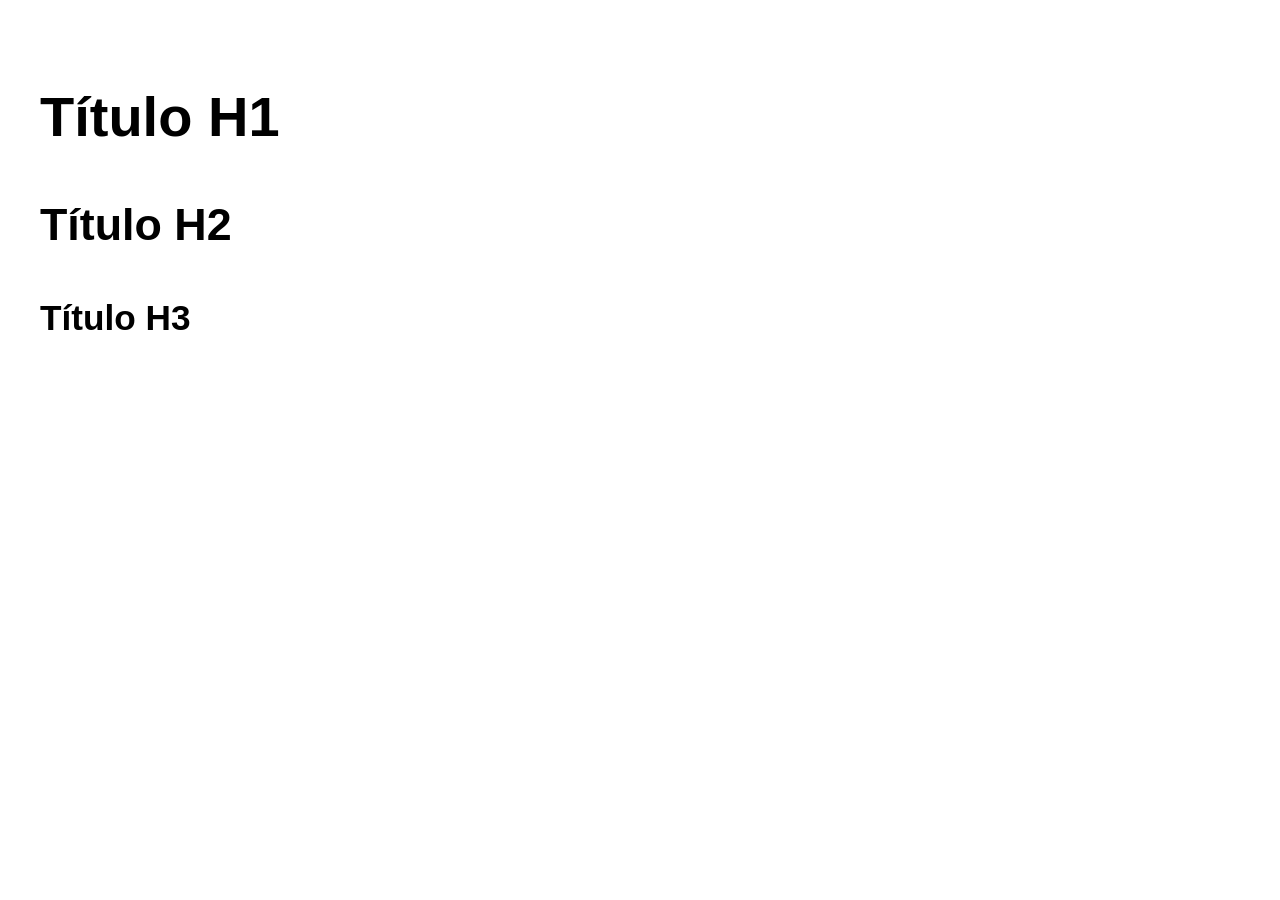
<file: semana26/semana-26.html>
<!DOCTYPE html>
<html lang="pt-BR">
<head>
  <meta charset="UTF-8">
  <title>Escala Tipográfica Fluida</title>
  <link rel="stylesheet" href="style.css">

</head>
<body>
  <h1>Título H1</h1>
  <h2>Título H2</h2>
  <h3>Título H3</h3>
</body>
</html>
</file>
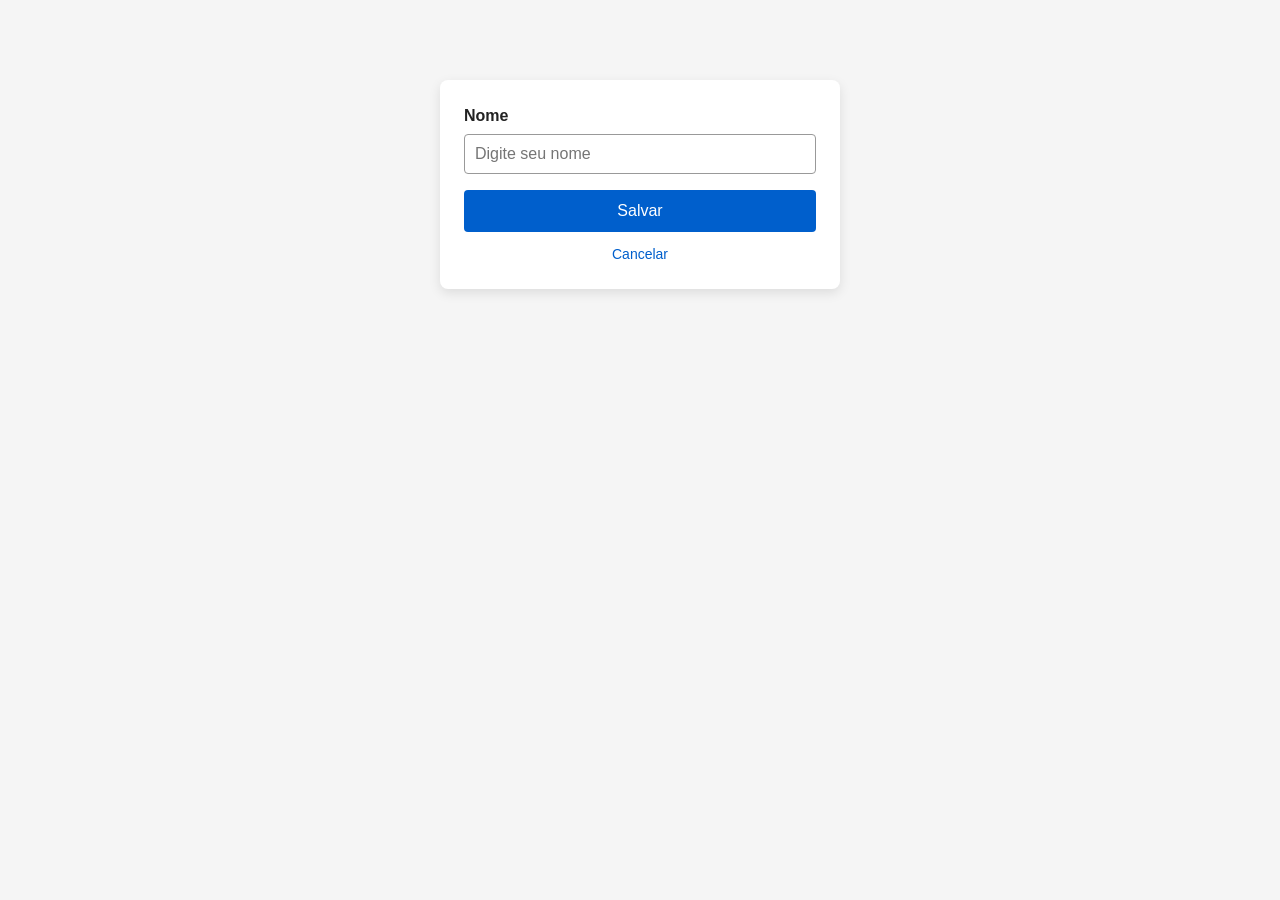
<file: semana27/semana-27.html>
<!DOCTYPE html>
<html lang="en">
<head>
    <meta charset="UTF-8">
    <meta name="viewport" content="width=device-width, initial-scale=1.0">
    <title>Document</title>
    <link rel="stylesheet" href="style.css">
</head>
<body>
    <header>
        <a href="#conteudo">Pular para conteúdo</a>
      </header>
      
      <main id="conteudo">
        <div class="card">
          <label for="nome">Nome</label>
          <input type="text" id="nome" placeholder="Digite seu nome">
      
          <button onclick="salvar()">
            Salvar
          </button>

          <a href="/cancelar">
            Cancelar
          </a>
        </div>
      </main>



</body>
</html>
</file>
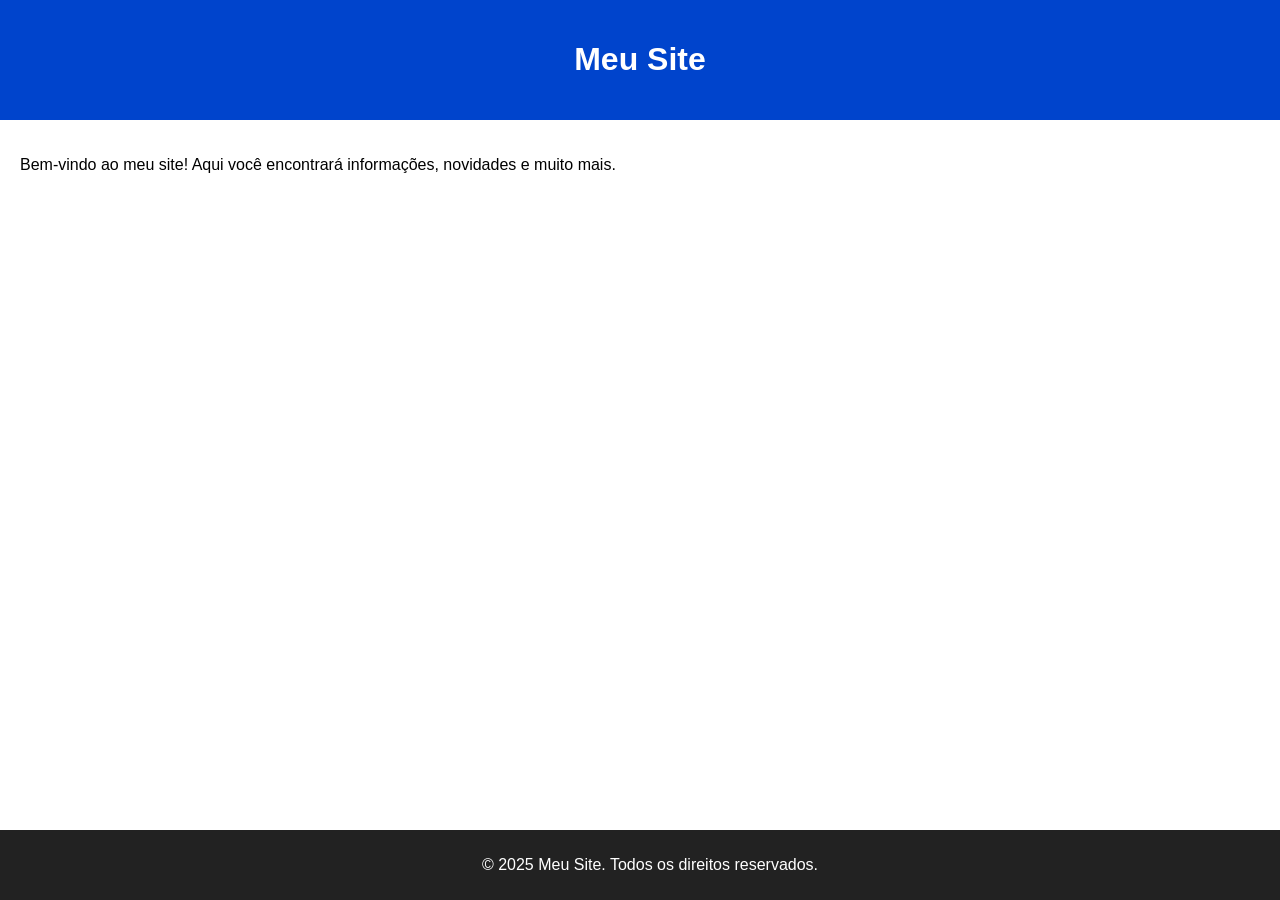
<file: 2BIM/atividade1/Estrutura-basica.html>
<!DOCTYPE html>
<html lang="pt-BR">
<head>
    <meta charset="UTF-8">
    <meta name="viewport" content="width=device-width, initial-scale=1.0">
    <title>Meu Site</title>
    <style>
        body {
            font-family: Arial, sans-serif;
            margin: 0;
            padding: 0;
        }
        header {
            background-color: #0044cc;
            color: white;
            text-align: center;
            padding: 20px;
        }
        main {
            padding: 20px;
        }
        footer {
            background-color: #222;
            color: white;
            text-align: center;
            padding: 10px;
            position: fixed;
            width: 100%;
            bottom: 0;
        }
    </style>
</head>
<body>

    <header>
        <h1>Meu Site</h1>
    </header>

    <main>
        <p>Bem-vindo ao meu site! Aqui você encontrará informações, novidades e muito mais.</p>
    </main>

    <footer>
        <p>&copy; 2025 Meu Site. Todos os direitos reservados.</p>
    </footer>

</body>
</html>
</file>
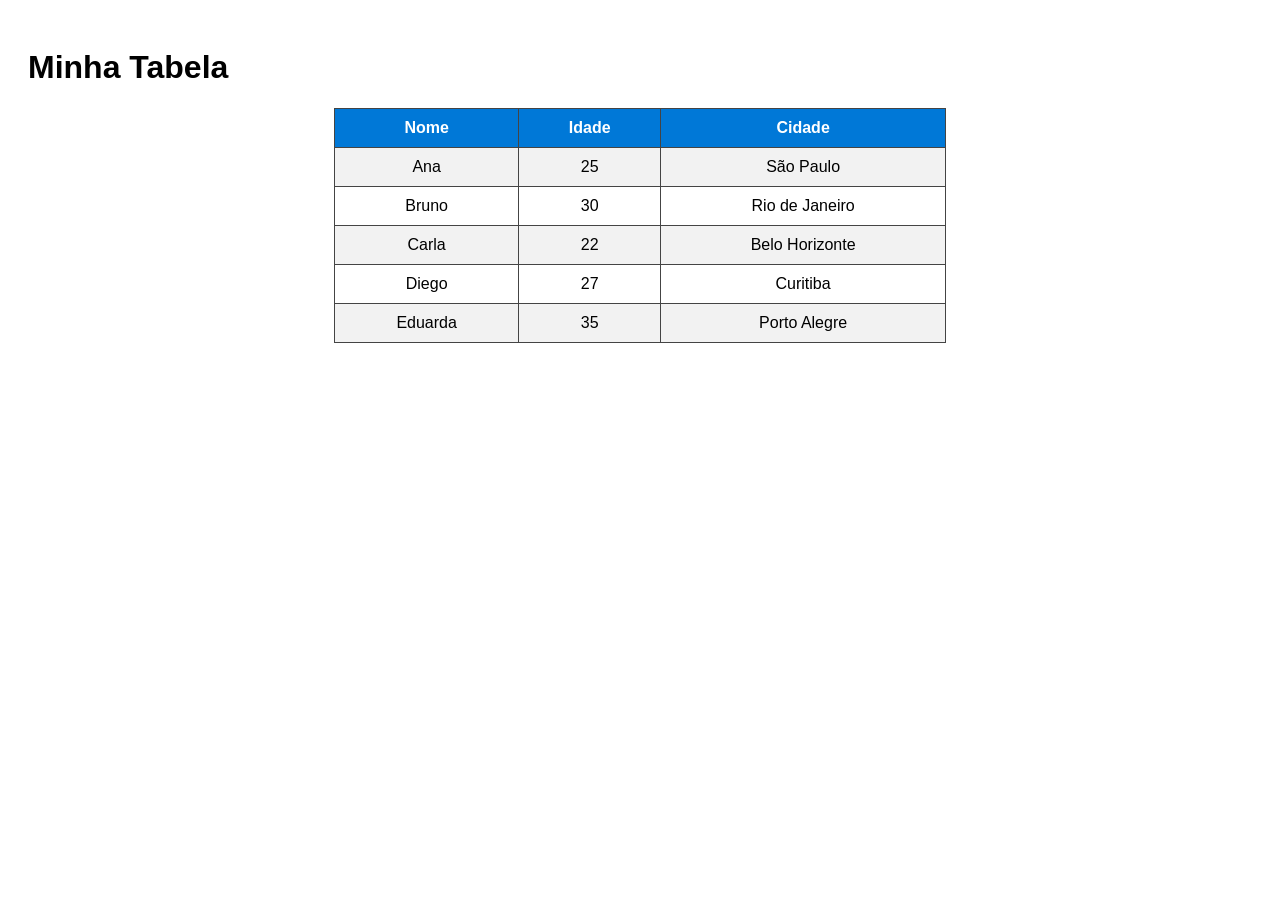
<file: 2BIM/atividade2/minha-tabela.html>
<!DOCTYPE html>
<html lang="pt-BR">
<head>
    <meta charset="UTF-8">
    <meta name="viewport" content="width=device-width, initial-scale=1.0">
    <title>Minha Tabela</title>
    <style>
        body {
            font-family: Arial, sans-serif;
            padding: 20px;
        }
        table {
            width: 50%;
            border-collapse: collapse;
            margin: 0 auto;
        }
        th, td {
            border: 1px solid #444;
            padding: 10px;
            text-align: center;
        }
        th {
            background-color: #0078d7;
            color: white;
        }
        tr:nth-child(even) {
            background-color: #f2f2f2;
        }
    </style>
</head>
<body>

    <h1>Minha Tabela</h1>

    <table>
        <tr>
            <th>Nome</th>
            <th>Idade</th>
            <th>Cidade</th>
        </tr>
        <tr>
            <td>Ana</td>
            <td>25</td>
            <td>São Paulo</td>
        </tr>
        <tr>
            <td>Bruno</td>
            <td>30</td>
            <td>Rio de Janeiro</td>
        </tr>
        <tr>
            <td>Carla</td>
            <td>22</td>
            <td>Belo Horizonte</td>
        </tr>
        <tr>
            <td>Diego</td>
            <td>27</td>
            <td>Curitiba</td>
        </tr>
        <tr>
            <td>Eduarda</td>
            <td>35</td>
            <td>Porto Alegre</td>
        </tr>
    </table>

</body>
</html>
</file>
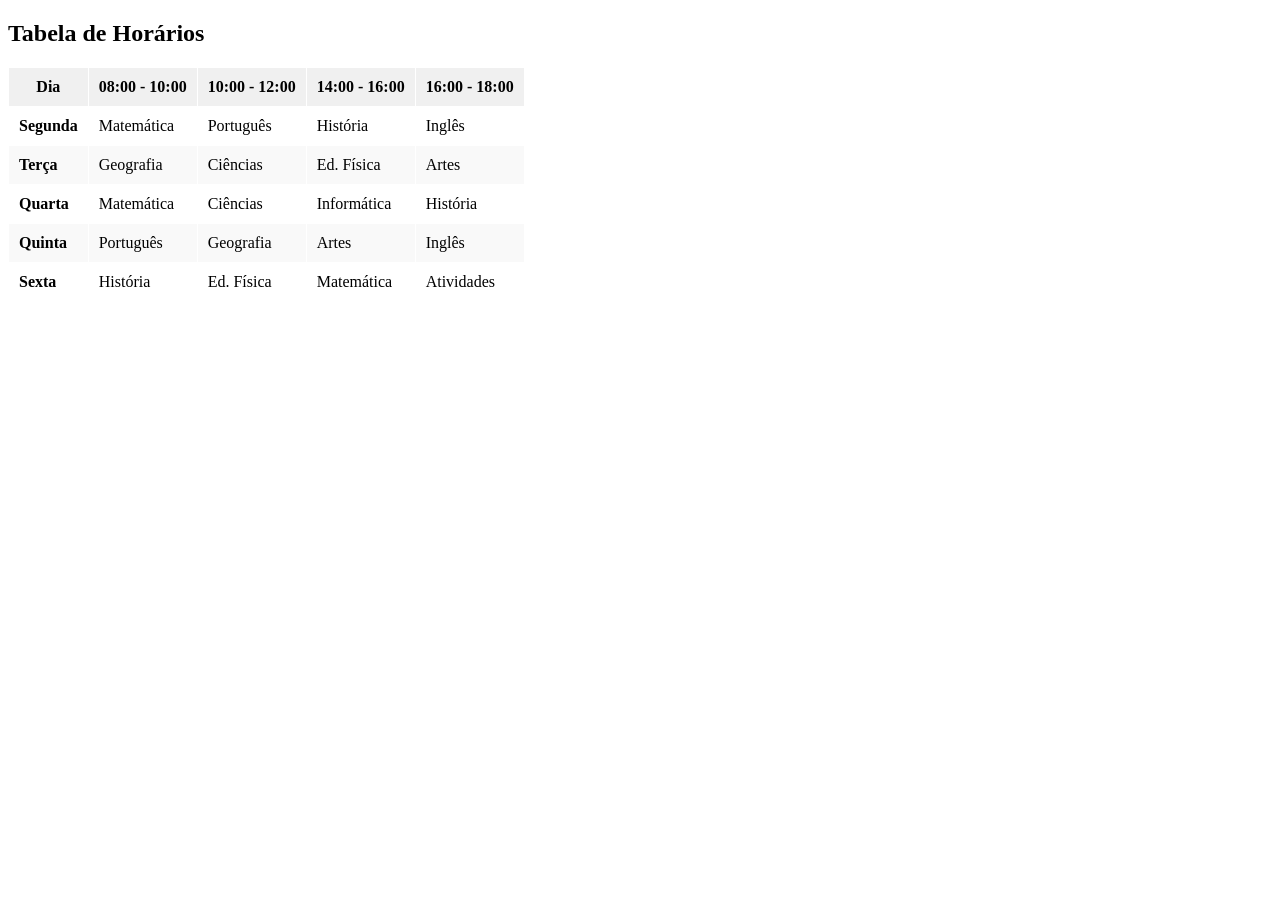
<file: 2BIM/atividade3/tabela-horarios.html>
<!DOCTYPE html>
<html lang="pt-br">
<head>
    <meta charset="UTF-8">
    <title>Tabela de Horários</title>
</head>
<body>

    <h2>Tabela de Horários</h2>

    <table borde="4" cellpadding="10" cellspacing="1" >
        <tr style="background-color: #f0f0f0;">
            <th>Dia</th>
            <th>08:00 - 10:00</th>
            <th>10:00 - 12:00</th>
            <th>14:00 - 16:00</th>
            <th>16:00 - 18:00</th>
        </tr>

        <tr>
            <td><b>Segunda</b></td>
            <td>Matemática</td>
            <td>Português</td>
            <td>História</td>
            <td>Inglês</td>
        </tr>

        <tr style="background-color: #f9f9f9;">
            <td><b>Terça</b></td>
            <td>Geografia</td>
            <td>Ciências</td>
            <td>Ed. Física</td>
            <td>Artes</td>
        </tr>

        <tr>
            <td><b>Quarta</b></td>
            <td>Matemática</td>
            <td>Ciências</td>
            <td>Informática</td>
            <td>História</td>
        </tr>

        <tr style="background-color: #f9f9f9;">
            <td><b>Quinta</b></td>
            <td>Português</td>
            <td>Geografia</td>
            <td>Artes</td>
            <td>Inglês</td>
        </tr>

        <tr>
            <td><b>Sexta</b></td>
            <td>História</td>
            <td>Ed. Física</td>
            <td>Matemática</td>
            <td>Atividades</td>
        </tr>
    </table>

</body>
</html>
</file>
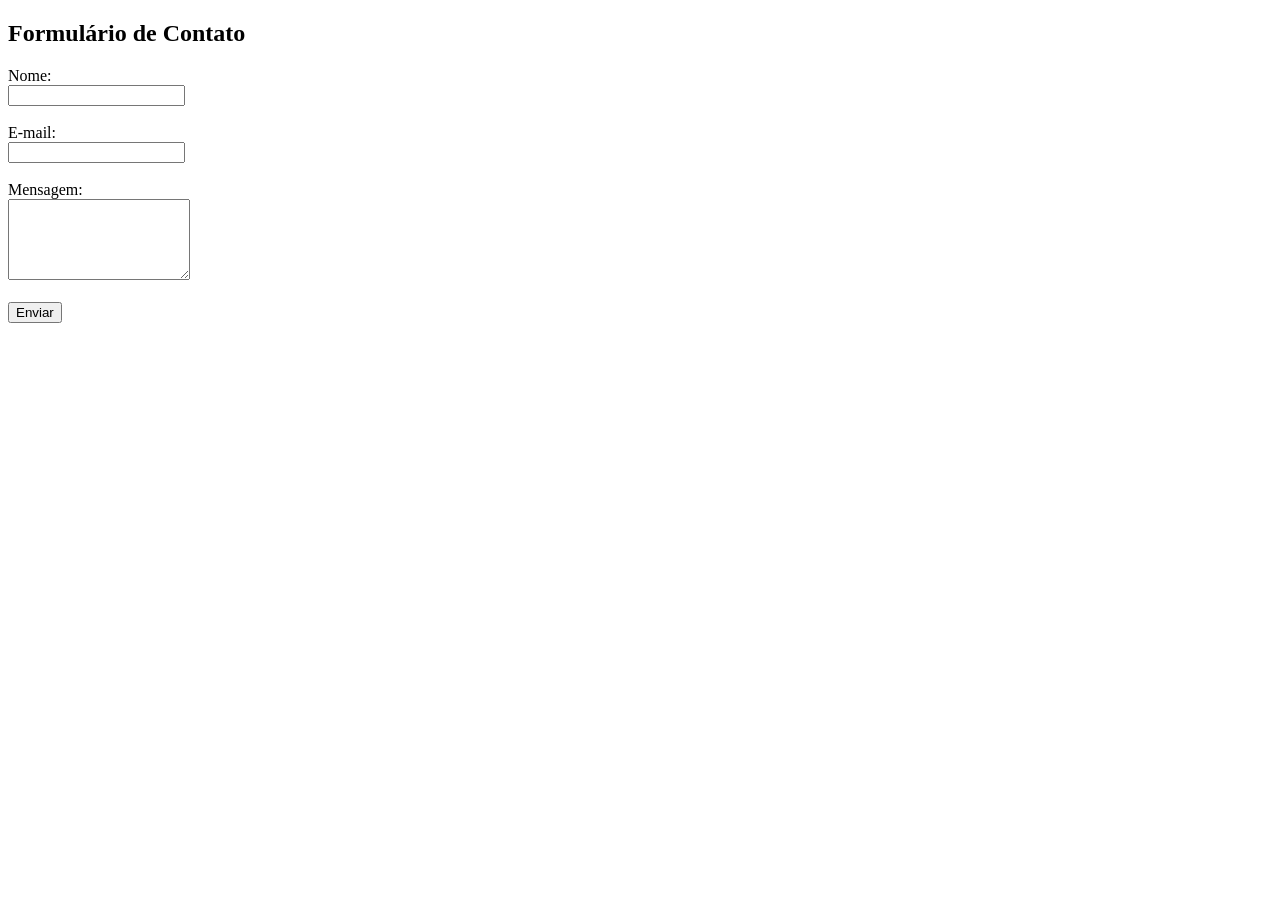
<file: 2BIM/atividade4/form-contato.html>
<!DOCTYPE html>
<html lang="pt-br">
<head>
    <meta charset="UTF-8">
    <title>Formulário Simples</title>
</head>
<body>

    <h2>Formulário de Contato</h2>

    <form action="" method="post">
        
        <label for="nome">Nome:</label><br>
        <input type="text" id="nome" name="nome" required><br><br>

        <label for="email">E-mail:</label><br>
        <input type="email" id="email" name="email" required><br><br>

        <label for="mensagem">Mensagem:</label><br>
        <textarea id="mensagem" name="mensagem" rows="5" required></textarea><br><br>

        <button type="submit">Enviar</button>

    </form>

</body>
</html>
</file>
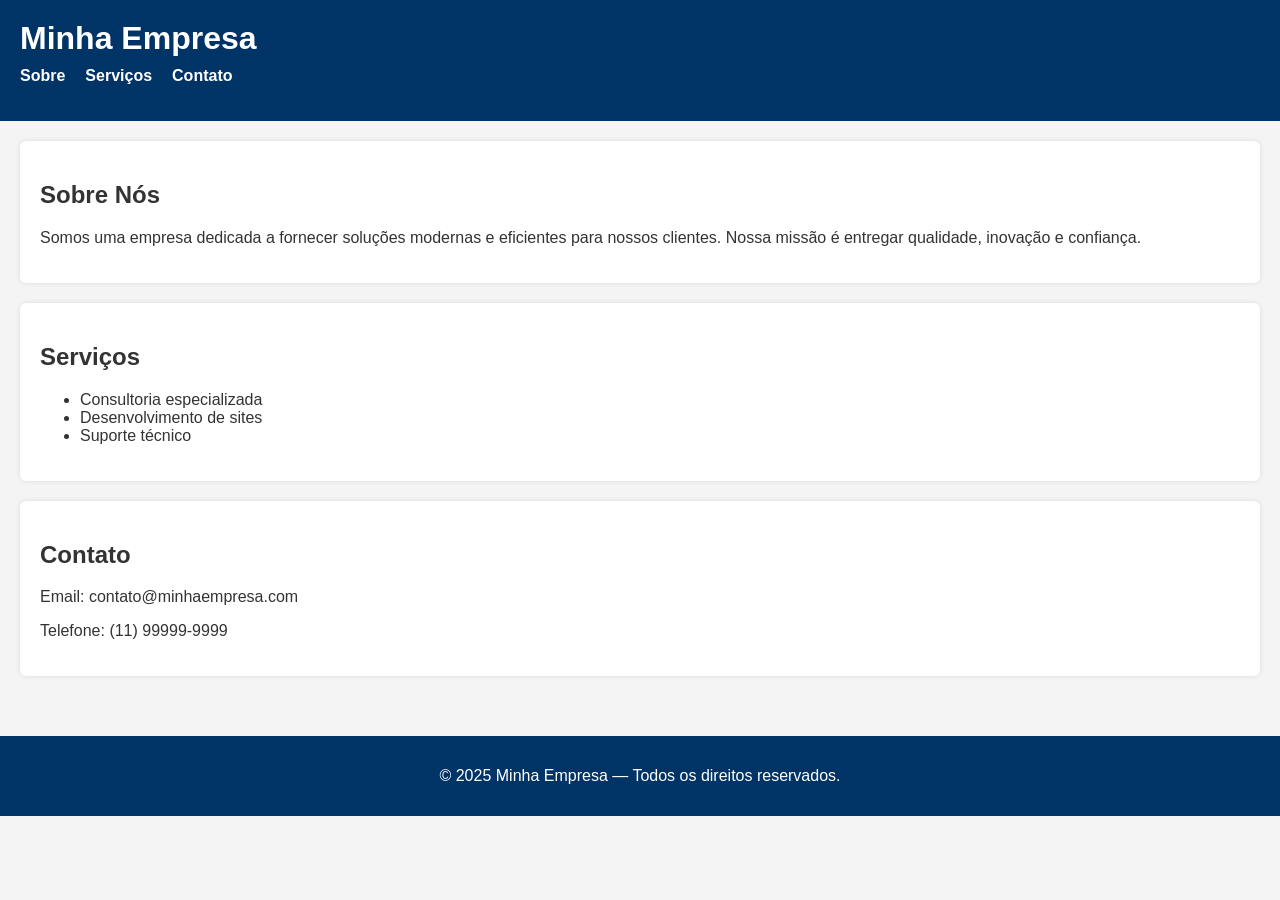
<file: 2BIM/atividade5/pagina-institucional.html>
<!DOCTYPE html>
<html lang="pt-br">
<head>
    <meta charset="UTF-8">
    <title>Página Institucional</title>
    <link rel="stylesheet" href="style.css">
</head>
<body>

    <header>
        <h1>Minha Empresa</h1>
        <nav>
            <ul>
                <li><a href="#sobre">Sobre</a></li>
                <li><a href="#servicos">Serviços</a></li>
                <li><a href="#contato">Contato</a></li>
            </ul>
        </nav>
    </header>

    <main>

        <section id="sobre">
            <h2>Sobre Nós</h2>
            <p>Somos uma empresa dedicada a fornecer soluções modernas e eficientes para nossos clientes. Nossa missão é entregar qualidade, inovação e confiança.</p>
        </section>

        <section id="servicos">
            <h2>Serviços</h2>
            <ul>
                <li>Consultoria especializada</li>
                <li>Desenvolvimento de sites</li>
                <li>Suporte técnico</li>
            </ul>
        </section>

        <section id="contato">
            <h2>Contato</h2>
            <p>Email: contato@minhaempresa.com</p>
            <p>Telefone: (11) 99999-9999</p>
        </section>

    </main>

    <footer>
        <p>&copy; 2025 Minha Empresa — Todos os direitos reservados.</p>
    </footer>

</body>
</html>
</file>
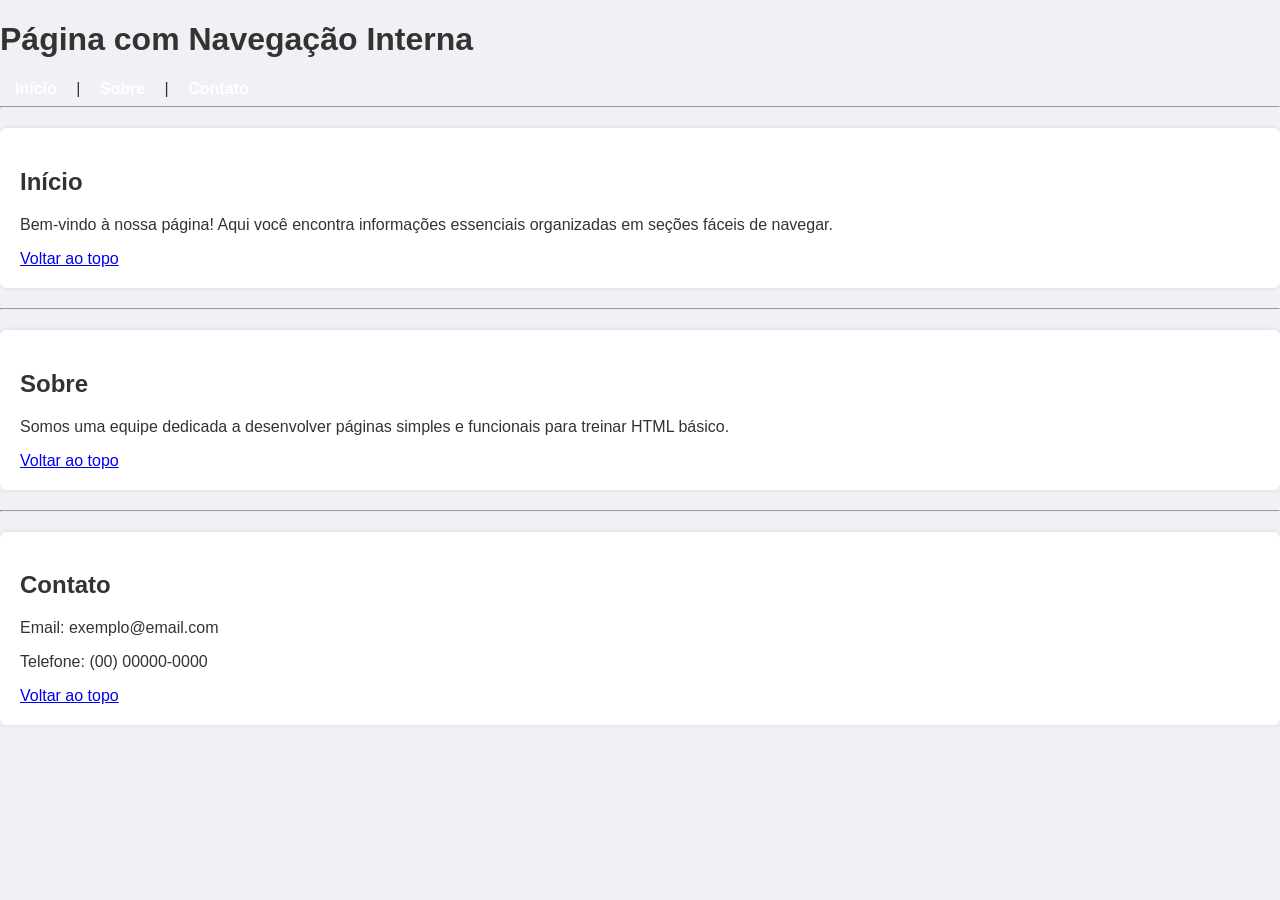
<file: 2BIM/atividade6/navegacao.html>
<!DOCTYPE html>
<html lang="pt-br">
<head>
    <meta charset="UTF-8">
    <title>Página com Links Internos</title>
    <link rel="stylesheet" href="style.css">
    
</head>
<body>

    <h1>Página com Navegação Interna</h1>

    <nav>
        <a href="#inicio">Início</a> |
        <a href="#sobre">Sobre</a> |
        <a href="#contato">Contato</a>
    </nav>

    <hr>

    <section id="inicio">
        <h2>Início</h2>
        <p>Bem-vindo à nossa página! Aqui você encontra informações essenciais organizadas em seções fáceis de navegar.</p>
        <a href="#topo">Voltar ao topo</a>
    </section>

    <hr>

    <section id="sobre">
        <h2>Sobre</h2>
        <p>Somos uma equipe dedicada a desenvolver páginas simples e funcionais para treinar HTML básico.</p>
        <a href="#topo">Voltar ao topo</a>
    </section>

    <hr>


    <section id="contato">
        <h2>Contato</h2>
        <p>Email: exemplo@email.com</p>
        <p>Telefone: (00) 00000-0000</p>
        <a href="#topo">Voltar ao topo</a>
    </section>

</body>
</html>
</file>
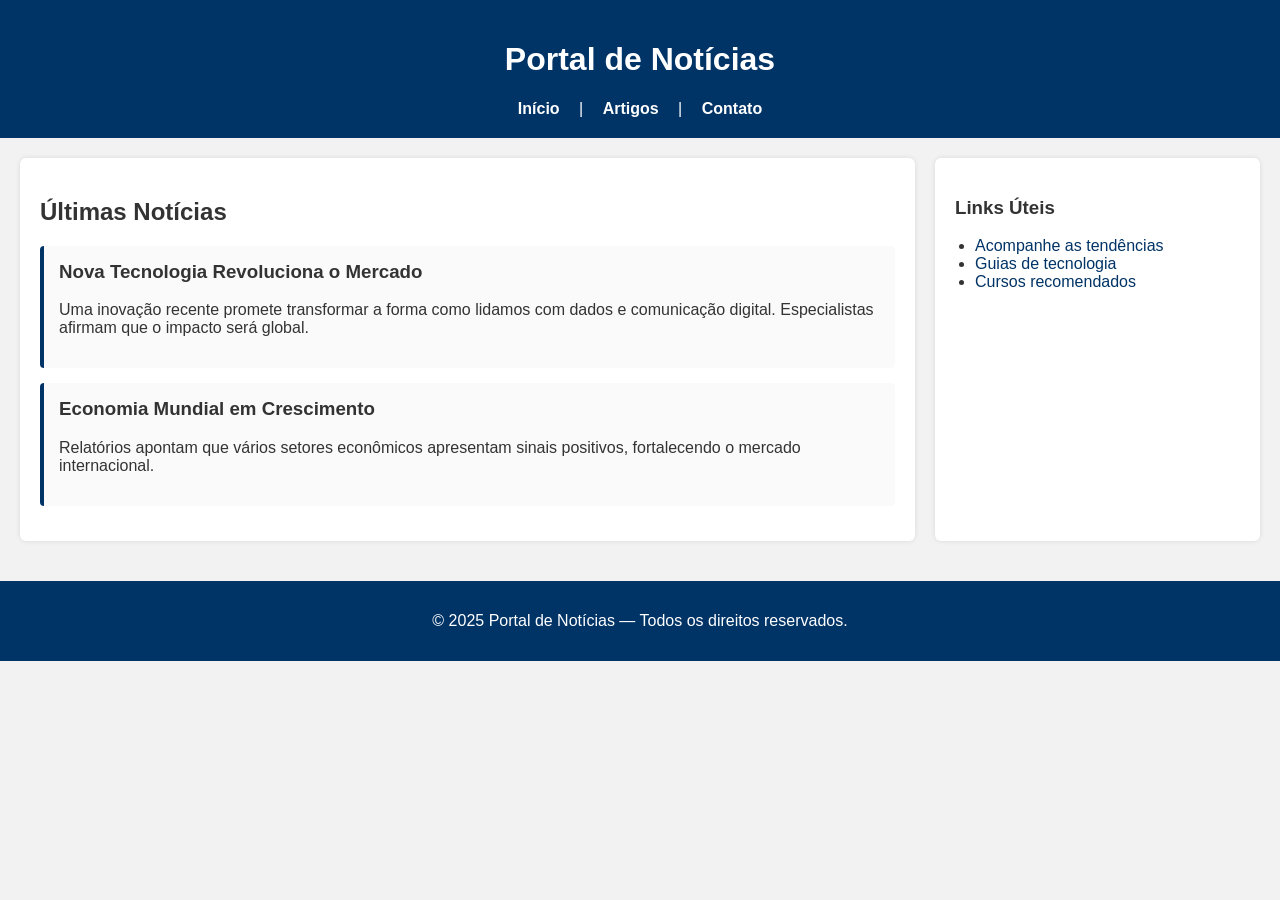
<file: 2BIM/atividade7/semantica.html>
<!DOCTYPE html>
<html lang="pt-br">
<head>
    <meta charset="UTF-8">
    <title>Página Semântica</title>
      <link rel="stylesheet" href="style.css">
</head>
<body>

    <header>
        <h1>Portal de Notícias</h1>
        <nav>
            <a href="#">Início</a> |
            <a href="#">Artigos</a> |
            <a href="#">Contato</a>
        </nav>
    </header>

    <main>

        <section>
            <h2>Últimas Notícias</h2>

            <article>
                <h3>Nova Tecnologia Revoluciona o Mercado</h3>
                <p>Uma inovação recente promete transformar a forma como lidamos com dados e comunicação digital. Especialistas afirmam que o impacto será global.</p>
            </article>

            <article>
                <h3>Economia Mundial em Crescimento</h3>
                <p>Relatórios apontam que vários setores econômicos apresentam sinais positivos, fortalecendo o mercado internacional.</p>
            </article>

        </section>

        <aside>
            <h3>Links Úteis</h3>
            <ul>
                <li><a href="#">Acompanhe as tendências</a></li>
                <li><a href="#">Guias de tecnologia</a></li>
                <li><a href="#">Cursos recomendados</a></li>
            </ul>
        </aside>

    </main>

    <footer>
        <p>&copy; 2025 Portal de Notícias — Todos os direitos reservados.</p>
    </footer>

</body>
</html>
</file>
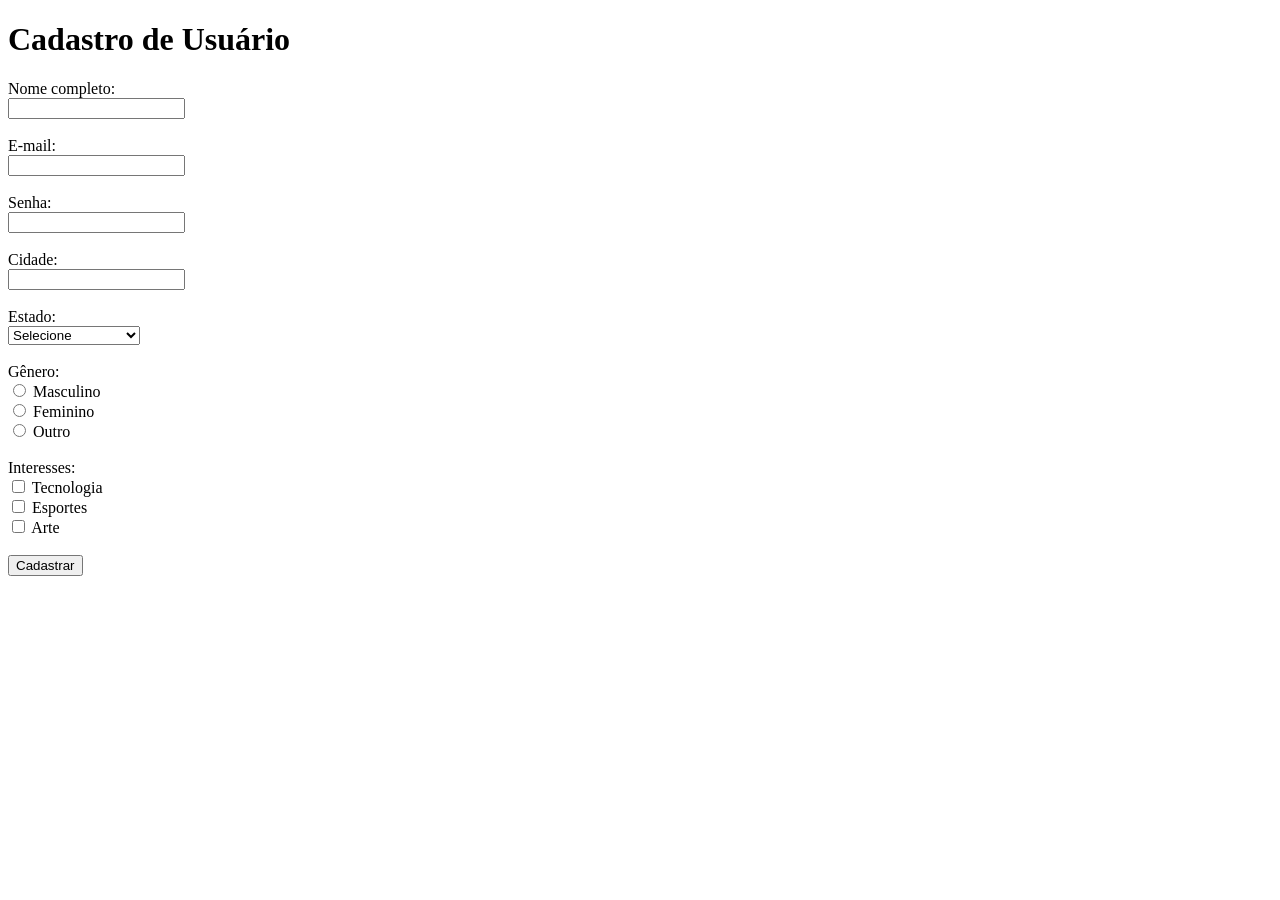
<file: 2BIM/atividade8/cadastro.html>
<!DOCTYPE html>
<html lang="pt-br">
<head>
    <meta charset="UTF-8">
    <title>Formulário de Cadastro</title>
</head>
<body>

    <h1>Cadastro de Usuário</h1>

    <form action="#" method="post">

        <label for="nome">Nome completo:</label><br>
        <input type="text" id="nome" name="nome" required><br><br>

        <label for="email">E-mail:</label><br>
        <input type="email" id="email" name="email" required><br><br>

        <label for="senha">Senha:</label><br>
        <input type="password" id="senha" name="senha" required><br><br>

        <label for="cidade">Cidade:</label><br>
        <input type="text" id="cidade" name="cidade" required><br><br>

        <label for="estado">Estado:</label><br>
        <select id="estado" name="estado" required>
            <option value="">Selecione</option>
            <option value="SP">São Paulo</option>
            <option value="RJ">Rio de Janeiro</option>
            <option value="MG">Minas Gerais</option>
            <option value="RS">Rio Grande do Sul</option>
        </select>
        <br><br>

        <label>Gênero:</label><br>
        <input type="radio" id="masc" name="genero" value="masculino">
        <label for="masc">Masculino</label><br>

        <input type="radio" id="fem" name="genero" value="feminino">
        <label for="fem">Feminino</label><br>

        <input type="radio" id="outro" name="genero" value="outro">
        <label for="outro">Outro</label><br><br>

        <label>Interesses:</label><br>

        <input type="checkbox" id="tec" name="interesses" value="tecnologia">
        <label for="tec">Tecnologia</label><br>

        <input type="checkbox" id="esporte" name="interesses" value="esporte">
        <label for="esporte">Esportes</label><br>

        <input type="checkbox" id="arte" name="interesses" value="arte">
        <label for="arte">Arte</label><br><br>

        <button type="submit">Cadastrar</button>

    </form>

</body>
</html>
</file>
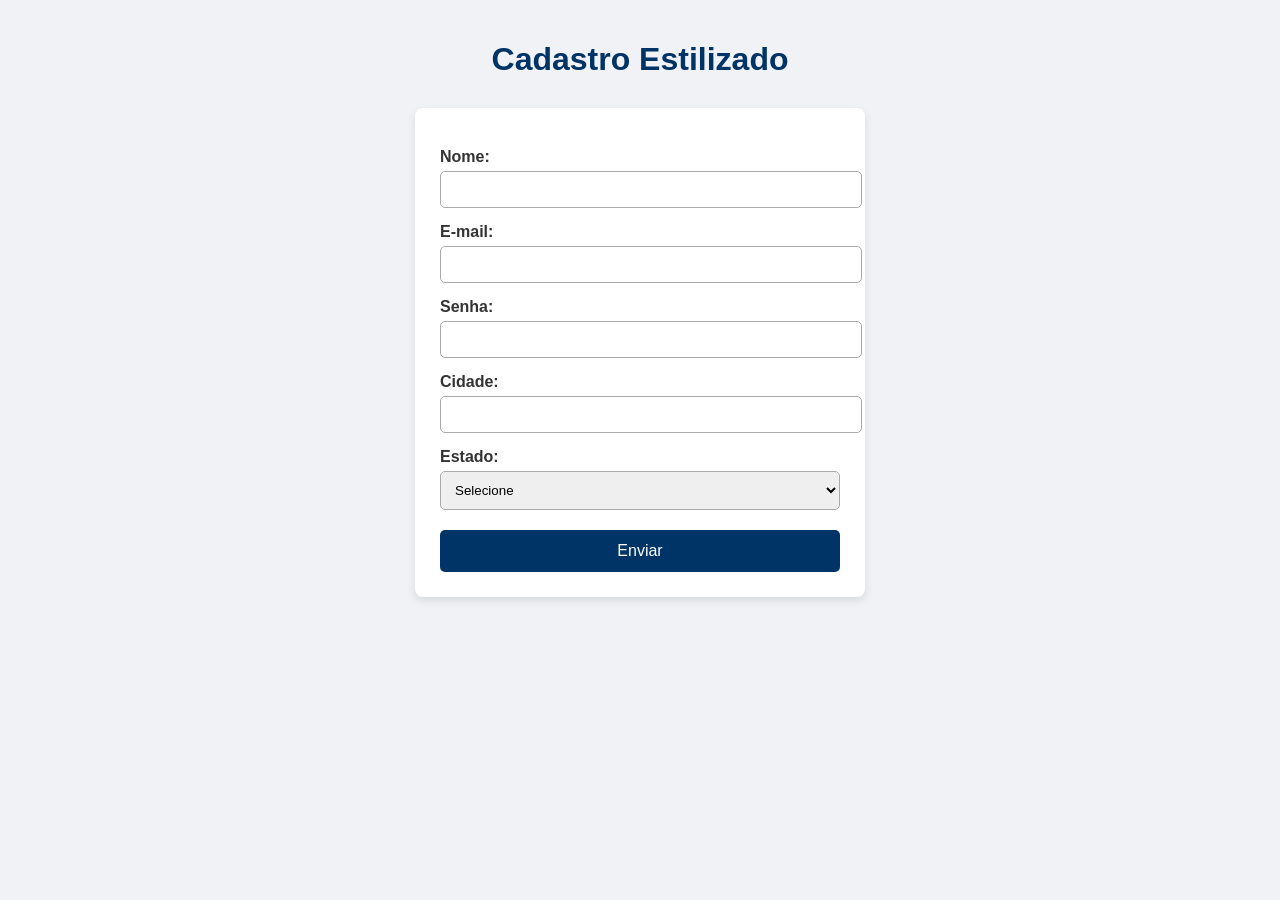
<file: 2BIM/atividade9/form-estilizado.html>
<!DOCTYPE html>
<html lang="pt-br">
<head>
    <meta charset="UTF-8">
    <title>Formulário Estilizado</title>
    <link rel="stylesheet" href="form.css">
</head>
<body>

    <h1>Cadastro Estilizado</h1>

    <form action="#" method="post">

        <label for="nome">Nome:</label>
        <input type="text" id="nome" name="nome" required>

        <label for="email">E-mail:</label>
        <input type="email" id="email" name="email" required>

        <label for="senha">Senha:</label>
        <input type="password" id="senha" name="senha" required>

        <label for="cidade">Cidade:</label>
        <input type="text" id="cidade" name="cidade">

        <label for="estado">Estado:</label>
        <select id="estado" name="estado">
            <option value="">Selecione</option>
            <option value="SP">São Paulo</option>
            <option value="RJ">Rio de Janeiro</option>
            <option value="MG">Minas Gerais</option>
        </select>

        <button type="submit">Enviar</button>

    </form>

</body>
</html>
</file>
<file: semana26/style.css>
body {
  font-family: Arial, sans-serif;
  line-height: 1.4;
  padding: 2rem;
}

h1 {
  font-size: clamp(2.2rem, 5vw, 3.5rem);
}

h2 {
  font-size: clamp(1.8rem, 4vw, 2.8rem);
}

h3 {
  font-size: clamp(1.4rem, 3vw, 2.2rem);
}
</file>
<file: semana27/style.css>
* {
    box-sizing: border-box;
  }
  
  body {
    font-family: Arial, Helvetica, sans-serif;
    margin: 0;
    padding: 0;
    line-height: 1.5;
    background-color: #f5f5f5;
    color: #222;
  }
  
  header a {
    position: absolute;
    top: -40px;
    left: 16px;
    background: #005fcc;
    color: #fff;
    padding: 8px 12px;
    text-decoration: none;
    border-radius: 4px;
  }

  header a:focus {
    top: 16px;
  }
 
  .card {
    max-width: 400px;
    margin: 80px auto;
    padding: 24px;
    background-color: #fff;
    border-radius: 8px;
    box-shadow: 0 4px 12px rgba(0, 0, 0, 0.1);
  }

  label {
    display:block;
    margin-bottom: 6px;
    font-weight: bold;
  }
  
  input[type="text"] {
    width: 100%;
    padding: 10px;
    margin-bottom: 16px;
    border: 1px solid #999;
    border-radius: 4px;
    font-size: 16px;
  }

  button {
    width: 100%;
    padding: 12px;
    margin-bottom: 12px;
    background-color: #005fcc;
    color: #fff;
    border: none;
    border-radius: 4px;
    font-size: 16px;
    cursor: pointer;
  }
  
  button:hover {
    background-color: #0062e2;
  }

  .card a {
    display: block;
    text-align: center;
    color: #005fcc;
    text-decoration: none;
    font-size: 14px;
  }
  
  :focus {
    outline: 3px solid #ffbf47;
    outline-offset: 3px;
  }

  button:focus:not(:focus-visible) {
    outline: none;
  }
</file>
<file: 2BIM/atividade5/style.css>
body {
    margin: 0;
    font-family: Arial, Helvetica, sans-serif;
    background-color: #f4f4f4;
    color: #333;
}

header {
    background-color: #003366;
    color: white;
    padding: 20px;
}

header h1 {
    margin: 0;
}

nav ul {
    list-style: none;
    padding: 0;
    margin-top: 10px;
    display: flex;
    gap: 20px;
}

nav a {
    color: white;
    text-decoration: none;
    font-weight: bold;
}

nav a:hover {
    text-decoration: underline;
}

main {
    padding: 20px;
}

section {
    background-color: white;
    padding: 20px;
    margin-bottom: 20px;
    border-radius: 6px;
    box-shadow: 0 0 5px rgba(0,0,0,0.1);
}

footer {
    background-color: #003366;
    color: white;
    text-align: center;
    padding: 15px;
    margin-top: 20px;
}
</file>
<file: 2BIM/atividade6/style.css>
body {
    margin: 0;
    font-family: Arial, Helvetica, sans-serif;
    background: #f0f0f5;
    color: #333;
}

header {
    background: #003366;
    color: white;
    text-align: center;
    padding: 20px 0;
}

nav a {
    color: #ffffff;
    margin: 0 15px;
    text-decoration: none;
    font-weight: bold;
}

nav a:hover {
    text-decoration: underline;
}

main {
    padding: 20px;
}

section {
    background: white;
    padding: 20px;
    margin: 20px 0;
    border-radius: 6px;
    box-shadow: 0 0 5px rgba(0,0,0,0.1);
}

.voltar {
    display: inline-block;
    margin-top: 15px;
    padding: 8px 12px;
    background: #003366;
    color: white;
    text-decoration: none;
    border-radius: 4px;
}

.voltar:hover {
    background: #0055aa;
}

footer {
    text-align: center;
    background: #003366;
    color: white;
    padding: 15px;
}
</file>
<file: 2BIM/atividade7/style.css>
body {
    margin: 0;
    font-family: Arial, Helvetica, sans-serif;
    background: #f2f2f2;
    color: #333;
}

header {
    background: #003366;
    color: white;
    padding: 20px;
    text-align: center;
}

header nav a {
    color: #ffffff;
    text-decoration: none;
    margin: 0 15px;
    font-weight: bold;
}

header nav a:hover {
    text-decoration: underline;
}

main {
    display: flex;
    gap: 20px;
    padding: 20px;
}

section {
    flex: 3;
    background: white;
    padding: 20px;
    border-radius: 6px;
    box-shadow: 0 0 5px rgba(0,0,0,0.1);
}

article {
    background: #fafafa;
    padding: 15px;
    margin-bottom: 15px;
    border-left: 4px solid #003366;
    border-radius: 4px;
}

article h3 {
    margin-top: 0;
}

aside {
    flex: 1;
    background: white;
    padding: 20px;
    border-radius: 6px;
    box-shadow: 0 0 5px rgba(0,0,0,0.1);
}

aside ul {
    padding-left: 20px;
}

aside a {
    text-decoration: none;
    color: #003366;
}

aside a:hover {
    text-decoration: underline;
}

footer {
    background: #003366;
    color: white;
    text-align: center;
    padding: 15px;
    margin-top: 20px;
}
</file>
<file: 2BIM/atividade9/form.css>
body {
    font-family: Arial, Helvetica, sans-serif;
    background: #f0f2f5;
    color: #333;
    margin: 0;
    padding: 20px;
}

h1 {
    text-align: center;
    color: #003366;
    margin-bottom: 30px;
}

form {
    background: #fff;
    max-width: 400px;
    margin: 0 auto;
    padding: 25px;
    border-radius: 8px;
    box-shadow: 0 4px 10px rgba(0,0,0,0.1);
}

label {
    display: block;
    font-weight: bold;
    margin-top: 15px;
}

input[type="text"],
input[type="email"],
input[type="password"],
select {
    width: 100%;
    padding: 10px;
    margin-top: 5px;
    border: 1px solid #aaa;
    border-radius: 5px;
    transition: all 0.3s ease;
}

input:focus,
select:focus {
    border-color: #003366;
    box-shadow: 0 0 5px rgba(0, 51, 102, 0.5);
    outline: none;
}

button {
    width: 100%;
    padding: 12px;
    margin-top: 20px;
    background: #003366;
    color: white;
    font-size: 16px;
    border: none;
    border-radius: 5px;
    cursor: pointer;
    transition: background 0.3s ease, transform 0.2s ease;
}

button:hover {
    background: #0055aa;
    transform: translateY(-2px);
}
</file>
